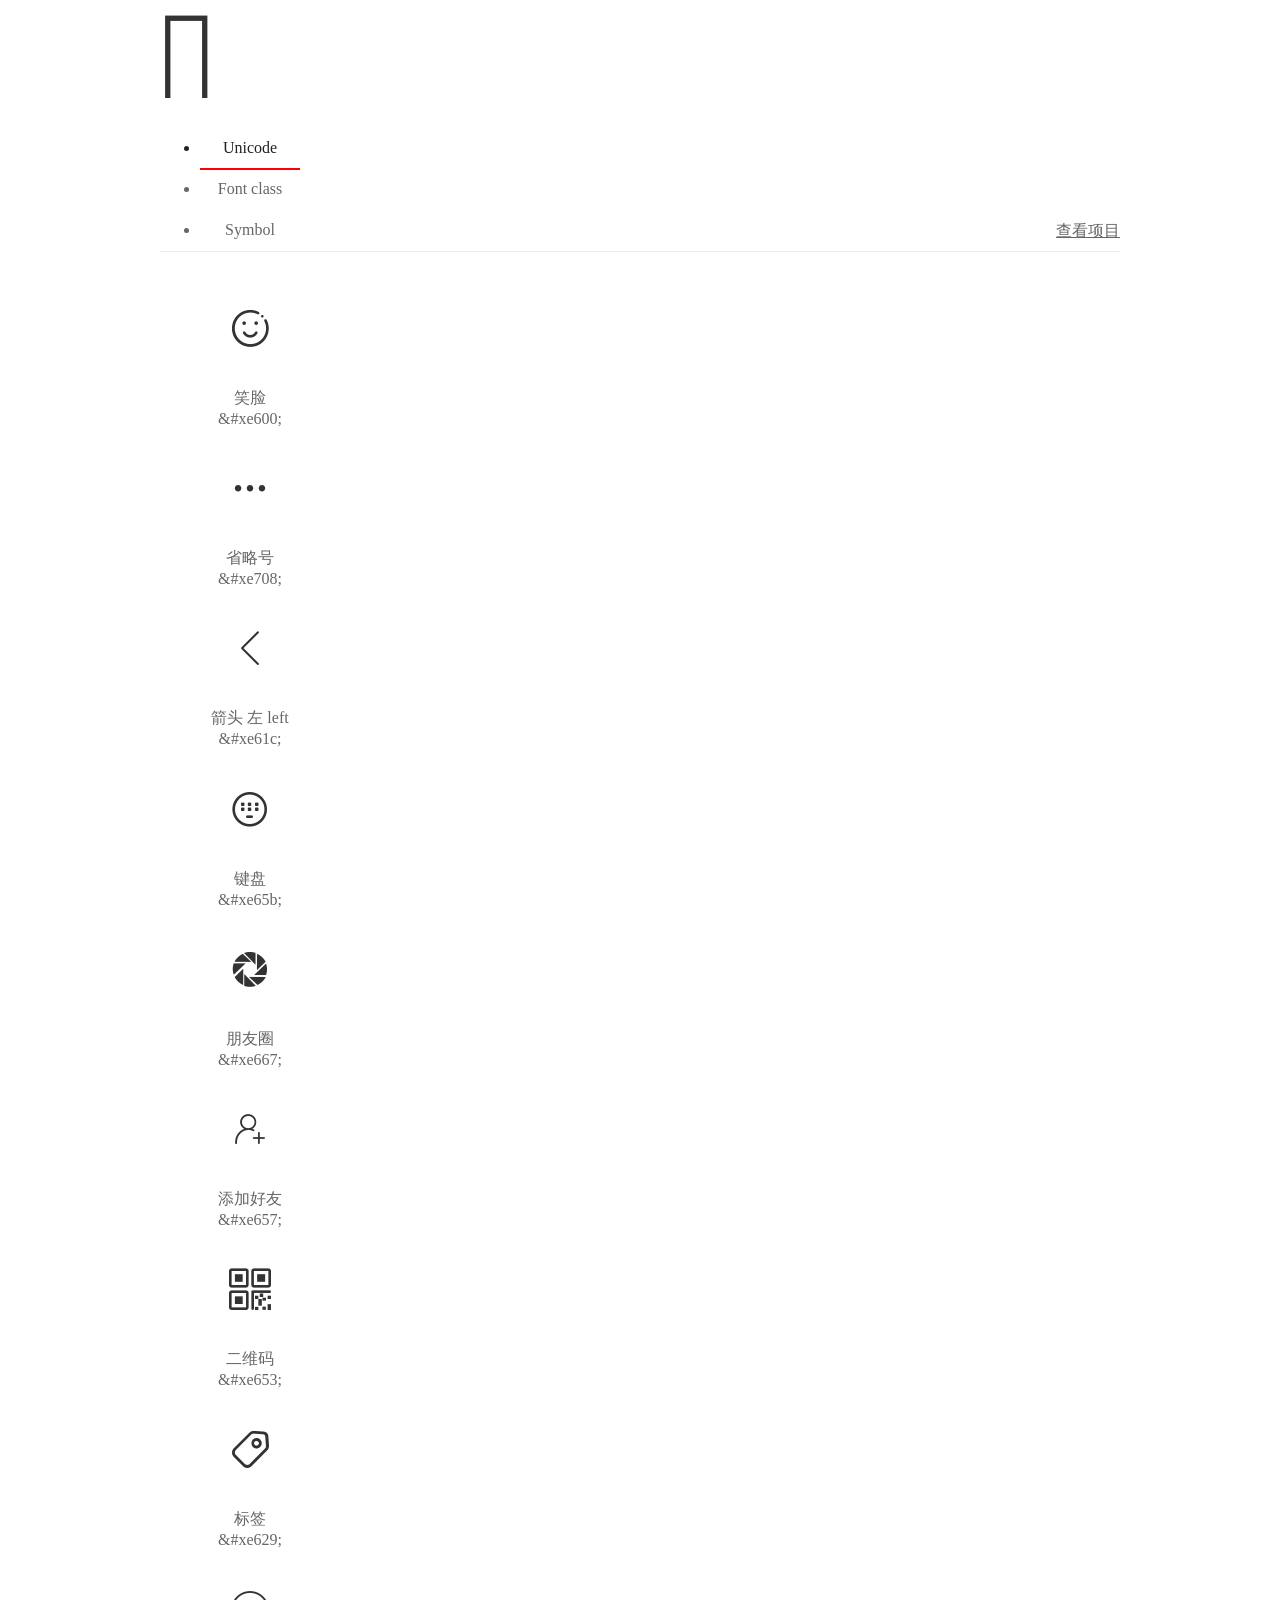
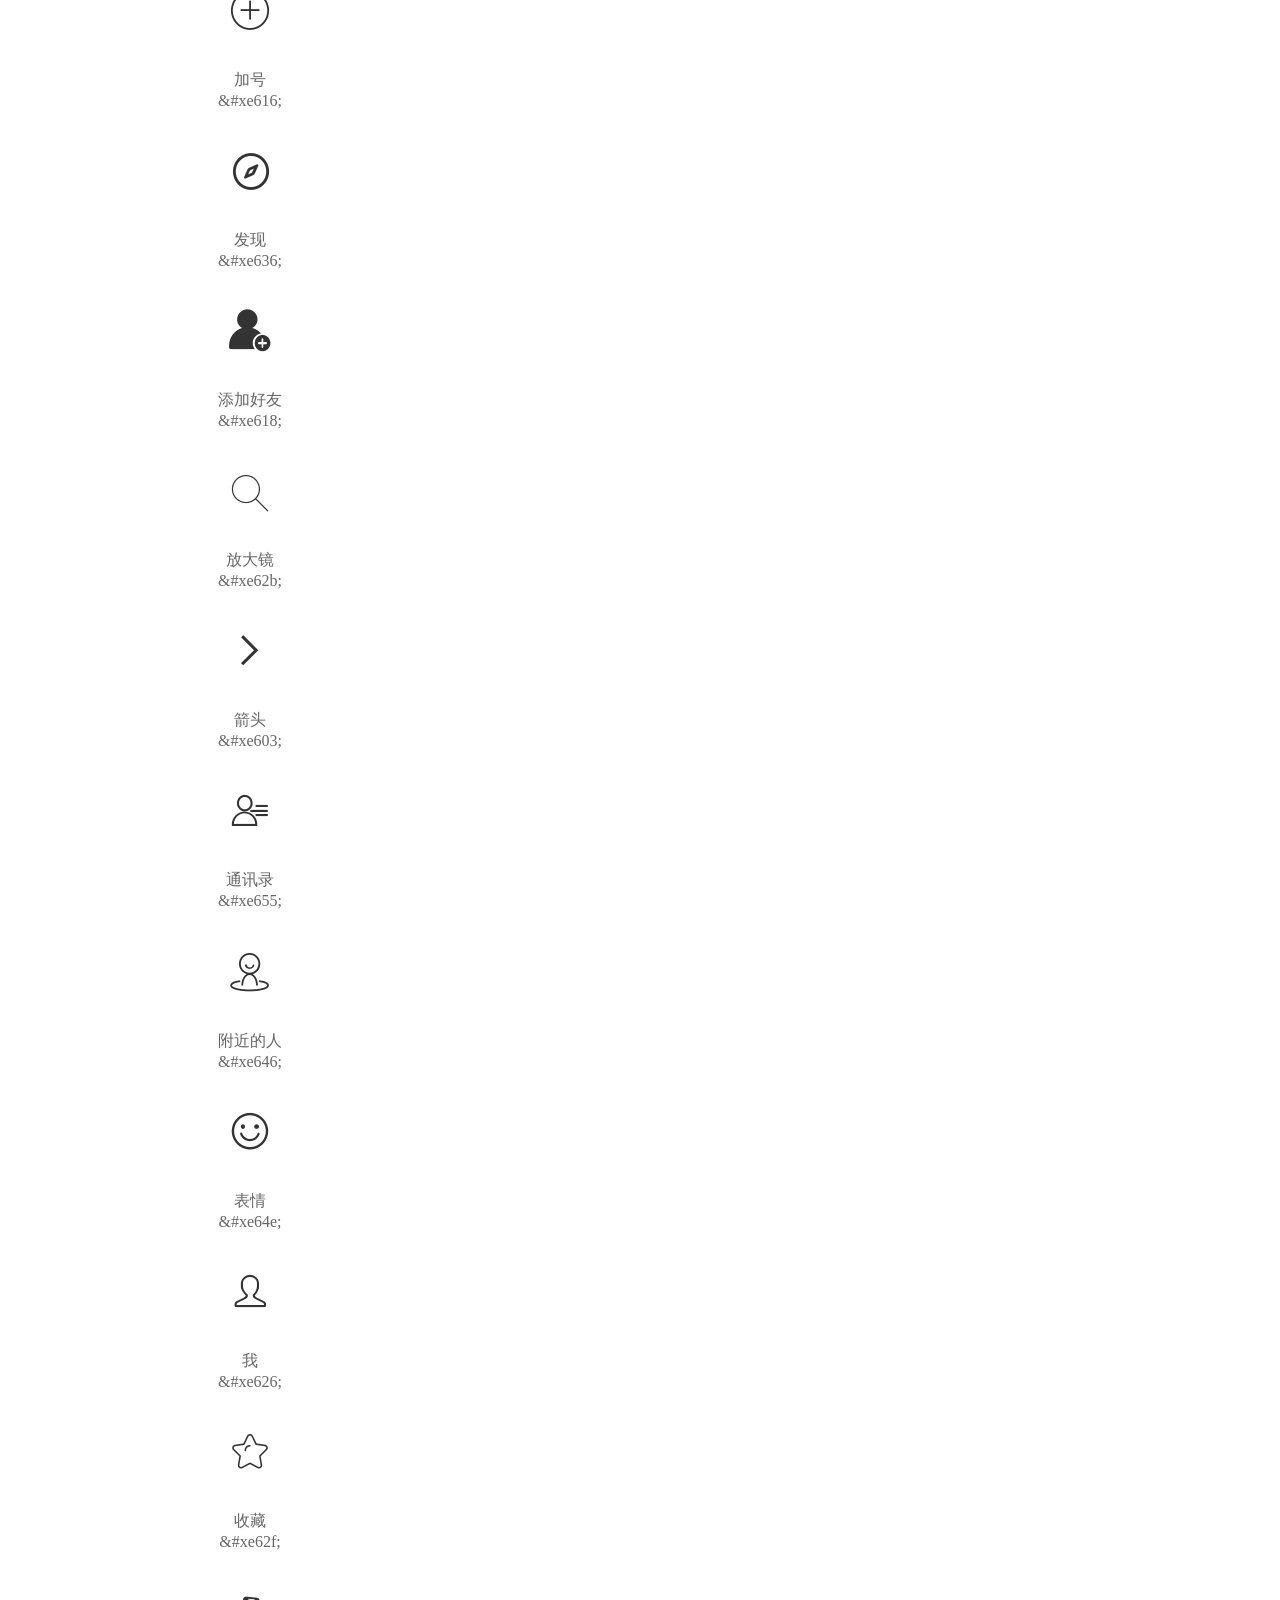
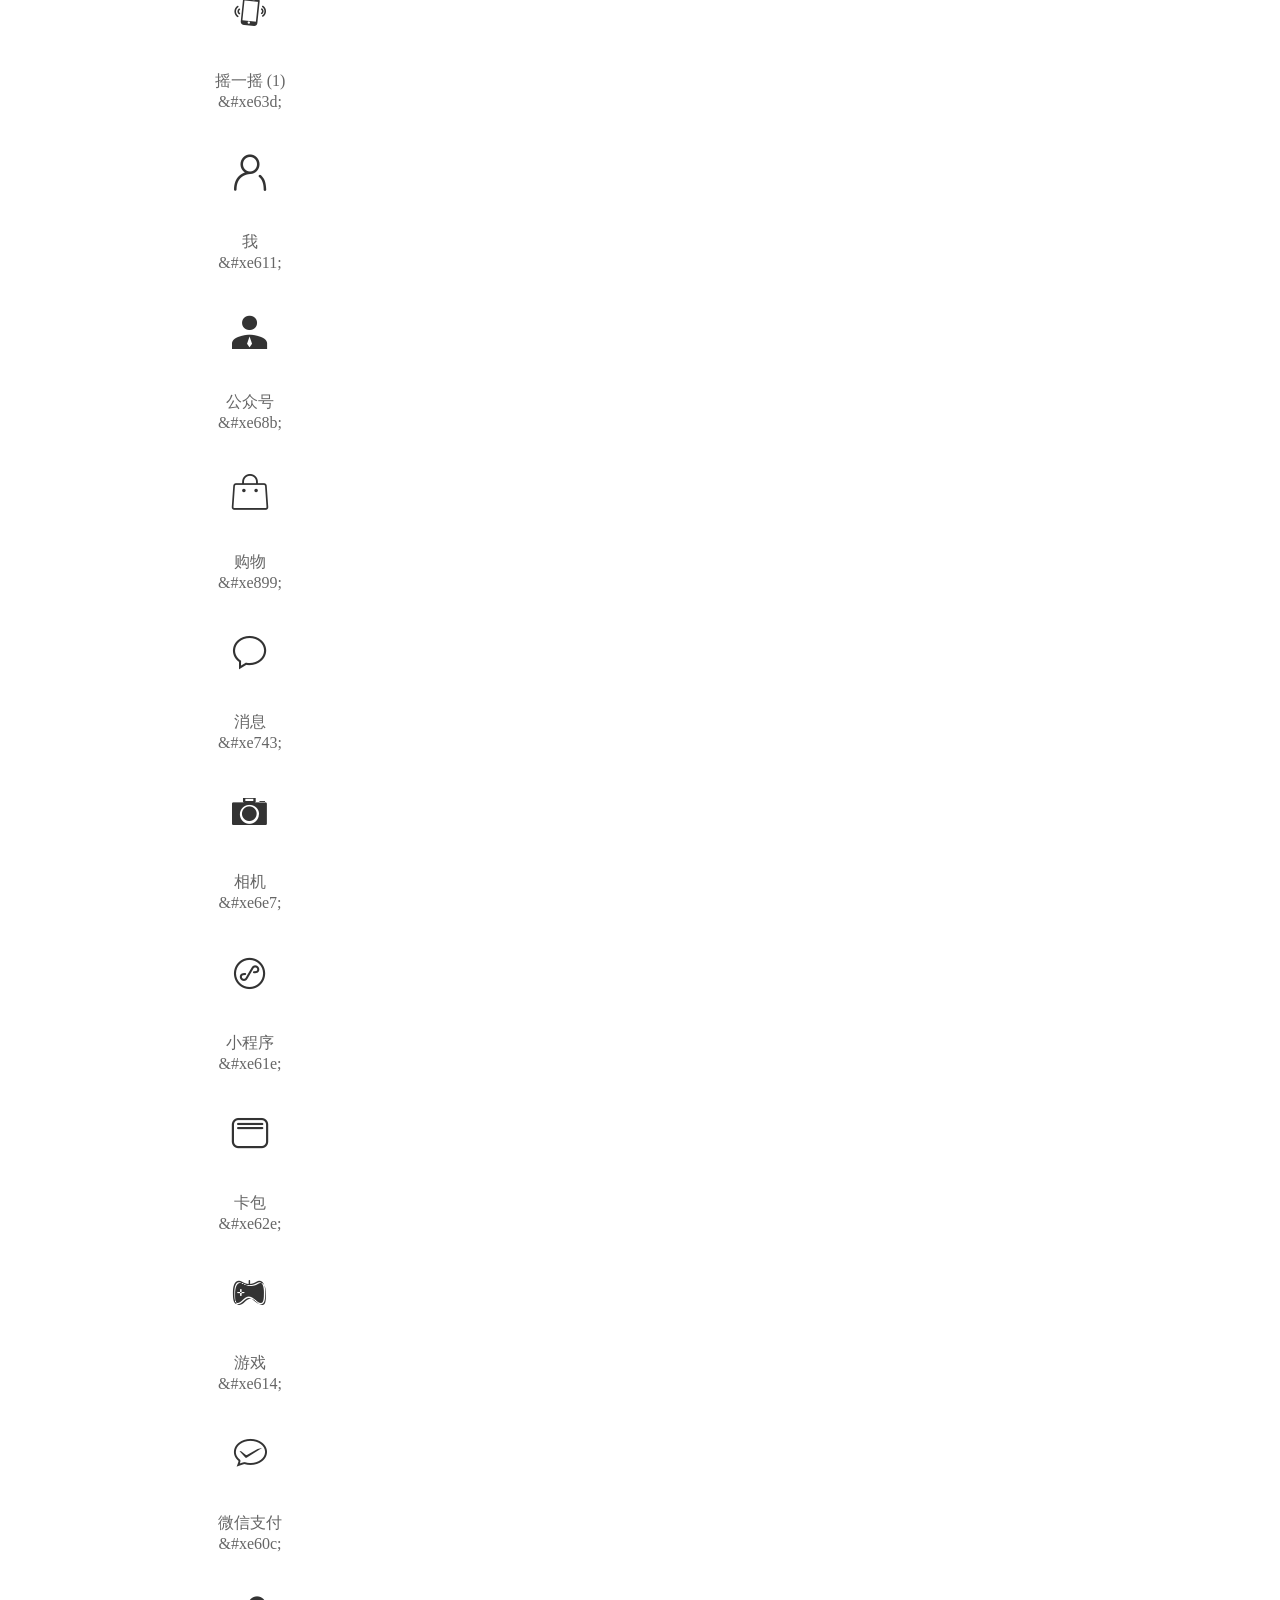
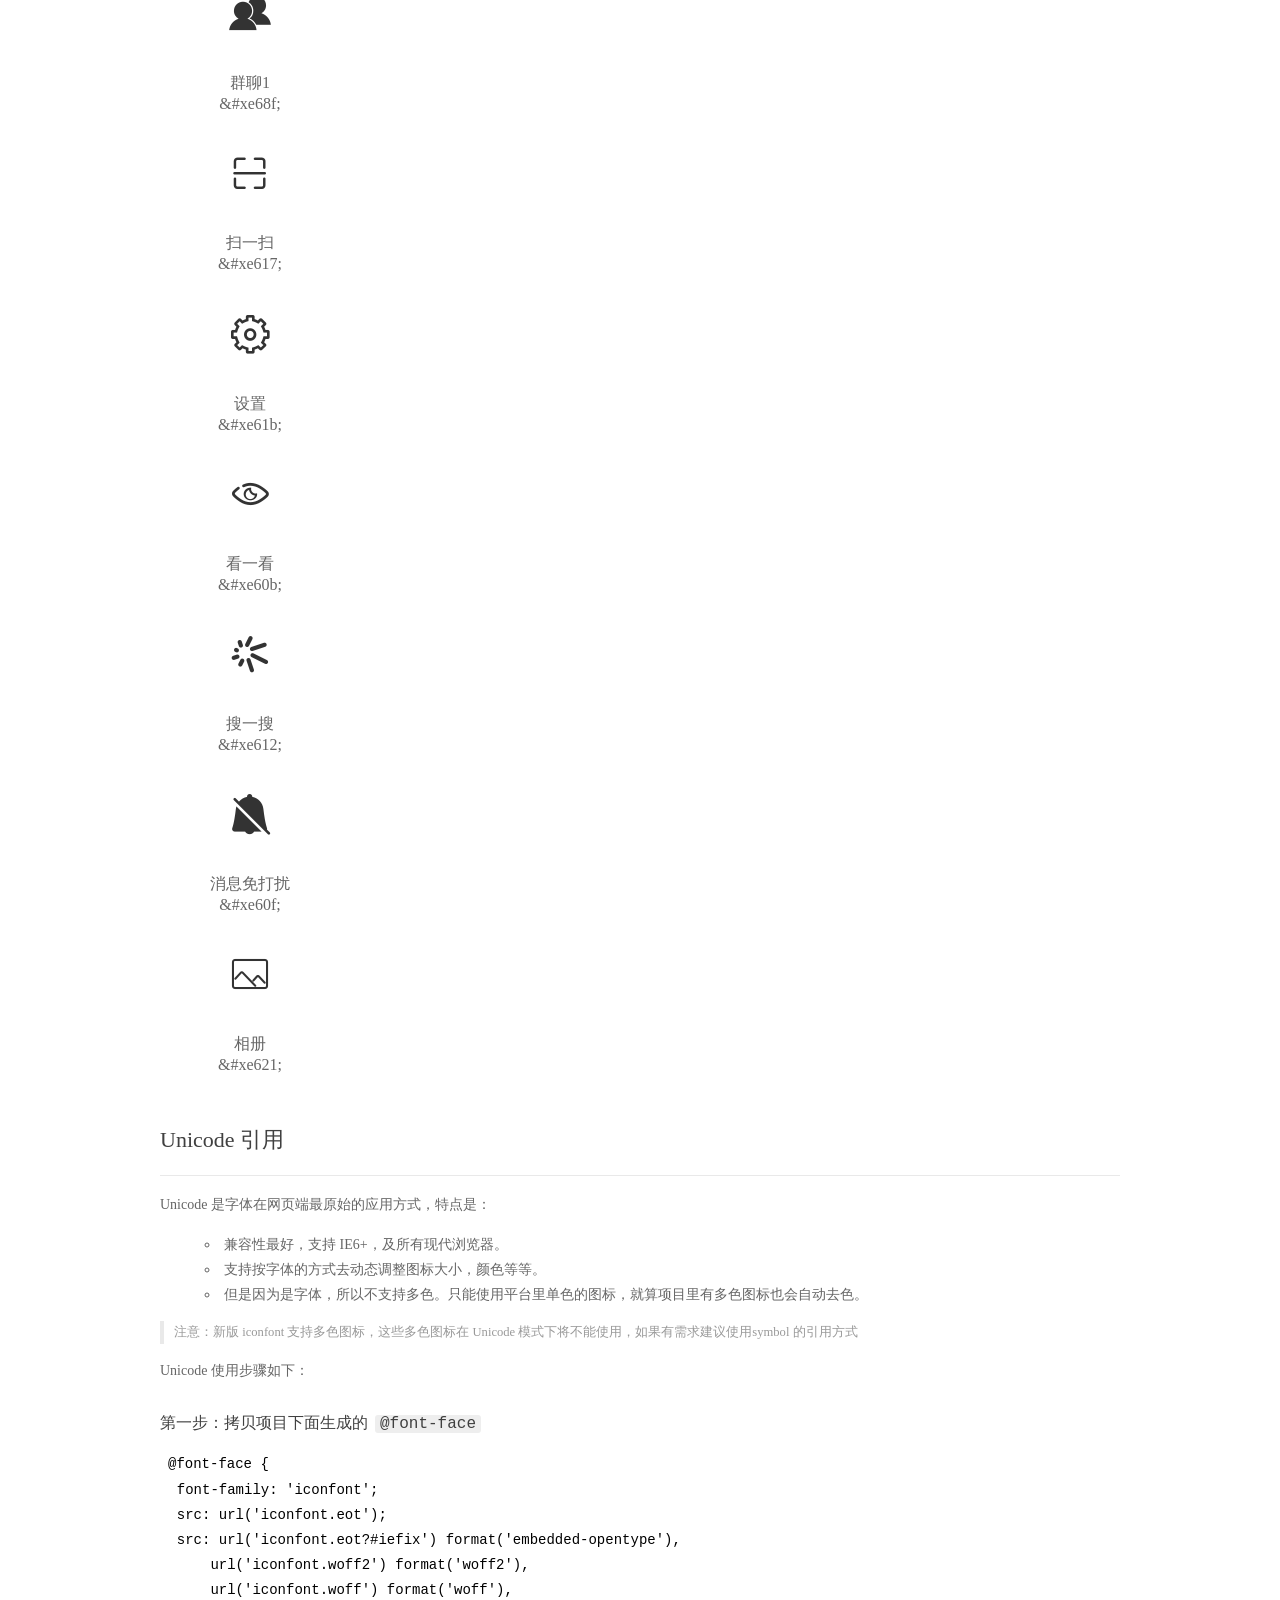
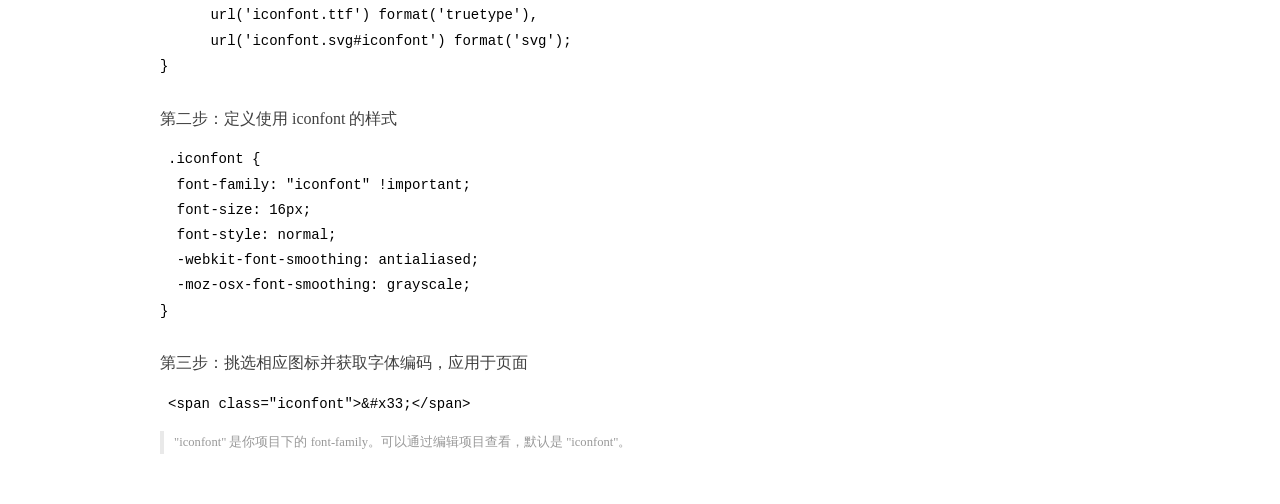
<file: font/demo_index.html>
<!DOCTYPE html>
<html>
<head>
  <meta charset="utf-8"/>
  <title>IconFont Demo</title>
  <link rel="shortcut icon" href="https://gtms04.alicdn.com/tps/i4/TB1_oz6GVXXXXaFXpXXJDFnIXXX-64-64.ico" type="image/x-icon"/>
  <link rel="stylesheet" href="https://g.alicdn.com/thx/cube/1.3.2/cube.min.css">
  <link rel="stylesheet" href="demo.css">
  <link rel="stylesheet" href="iconfont.css">
  <script src="iconfont.js"></script>
  <!-- jQuery -->
  <script src="https://a1.alicdn.com/oss/uploads/2018/12/26/7bfddb60-08e8-11e9-9b04-53e73bb6408b.js"></script>
  <!-- 代码高亮 -->
  <script src="https://a1.alicdn.com/oss/uploads/2018/12/26/a3f714d0-08e6-11e9-8a15-ebf944d7534c.js"></script>
</head>
<body>
  <div class="main">
    <h1 class="logo"><a href="https://www.iconfont.cn/" title="iconfont 首页" target="_blank">&#xe86b;</a></h1>
    <div class="nav-tabs">
      <ul id="tabs" class="dib-box">
        <li class="dib active"><span>Unicode</span></li>
        <li class="dib"><span>Font class</span></li>
        <li class="dib"><span>Symbol</span></li>
      </ul>
      
      <a href="https://www.iconfont.cn/manage/index?manage_type=myprojects&projectId=1734243" target="_blank" class="nav-more">查看项目</a>
      
    </div>
    <div class="tab-container">
      <div class="content unicode" style="display: block;">
          <ul class="icon_lists dib-box">
          
            <li class="dib">
              <span class="icon iconfont">&#xe600;</span>
                <div class="name">笑脸</div>
                <div class="code-name">&amp;#xe600;</div>
              </li>
          
            <li class="dib">
              <span class="icon iconfont">&#xe708;</span>
                <div class="name">省略号</div>
                <div class="code-name">&amp;#xe708;</div>
              </li>
          
            <li class="dib">
              <span class="icon iconfont">&#xe61c;</span>
                <div class="name">箭头 左 left</div>
                <div class="code-name">&amp;#xe61c;</div>
              </li>
          
            <li class="dib">
              <span class="icon iconfont">&#xe65b;</span>
                <div class="name">键盘</div>
                <div class="code-name">&amp;#xe65b;</div>
              </li>
          
            <li class="dib">
              <span class="icon iconfont">&#xe667;</span>
                <div class="name">朋友圈</div>
                <div class="code-name">&amp;#xe667;</div>
              </li>
          
            <li class="dib">
              <span class="icon iconfont">&#xe657;</span>
                <div class="name">添加好友</div>
                <div class="code-name">&amp;#xe657;</div>
              </li>
          
            <li class="dib">
              <span class="icon iconfont">&#xe653;</span>
                <div class="name">二维码</div>
                <div class="code-name">&amp;#xe653;</div>
              </li>
          
            <li class="dib">
              <span class="icon iconfont">&#xe629;</span>
                <div class="name">标签</div>
                <div class="code-name">&amp;#xe629;</div>
              </li>
          
            <li class="dib">
              <span class="icon iconfont">&#xe616;</span>
                <div class="name">加号</div>
                <div class="code-name">&amp;#xe616;</div>
              </li>
          
            <li class="dib">
              <span class="icon iconfont">&#xe636;</span>
                <div class="name">发现</div>
                <div class="code-name">&amp;#xe636;</div>
              </li>
          
            <li class="dib">
              <span class="icon iconfont">&#xe618;</span>
                <div class="name">添加好友</div>
                <div class="code-name">&amp;#xe618;</div>
              </li>
          
            <li class="dib">
              <span class="icon iconfont">&#xe62b;</span>
                <div class="name">放大镜</div>
                <div class="code-name">&amp;#xe62b;</div>
              </li>
          
            <li class="dib">
              <span class="icon iconfont">&#xe603;</span>
                <div class="name">箭头</div>
                <div class="code-name">&amp;#xe603;</div>
              </li>
          
            <li class="dib">
              <span class="icon iconfont">&#xe655;</span>
                <div class="name">通讯录</div>
                <div class="code-name">&amp;#xe655;</div>
              </li>
          
            <li class="dib">
              <span class="icon iconfont">&#xe646;</span>
                <div class="name">附近的人</div>
                <div class="code-name">&amp;#xe646;</div>
              </li>
          
            <li class="dib">
              <span class="icon iconfont">&#xe64e;</span>
                <div class="name">表情</div>
                <div class="code-name">&amp;#xe64e;</div>
              </li>
          
            <li class="dib">
              <span class="icon iconfont">&#xe626;</span>
                <div class="name">我</div>
                <div class="code-name">&amp;#xe626;</div>
              </li>
          
            <li class="dib">
              <span class="icon iconfont">&#xe62f;</span>
                <div class="name">收藏</div>
                <div class="code-name">&amp;#xe62f;</div>
              </li>
          
            <li class="dib">
              <span class="icon iconfont">&#xe63d;</span>
                <div class="name">摇一摇 (1)</div>
                <div class="code-name">&amp;#xe63d;</div>
              </li>
          
            <li class="dib">
              <span class="icon iconfont">&#xe611;</span>
                <div class="name">我</div>
                <div class="code-name">&amp;#xe611;</div>
              </li>
          
            <li class="dib">
              <span class="icon iconfont">&#xe68b;</span>
                <div class="name">公众号</div>
                <div class="code-name">&amp;#xe68b;</div>
              </li>
          
            <li class="dib">
              <span class="icon iconfont">&#xe899;</span>
                <div class="name"> 购物</div>
                <div class="code-name">&amp;#xe899;</div>
              </li>
          
            <li class="dib">
              <span class="icon iconfont">&#xe743;</span>
                <div class="name">消息</div>
                <div class="code-name">&amp;#xe743;</div>
              </li>
          
            <li class="dib">
              <span class="icon iconfont">&#xe6e7;</span>
                <div class="name">相机</div>
                <div class="code-name">&amp;#xe6e7;</div>
              </li>
          
            <li class="dib">
              <span class="icon iconfont">&#xe61e;</span>
                <div class="name">小程序</div>
                <div class="code-name">&amp;#xe61e;</div>
              </li>
          
            <li class="dib">
              <span class="icon iconfont">&#xe62e;</span>
                <div class="name">卡包</div>
                <div class="code-name">&amp;#xe62e;</div>
              </li>
          
            <li class="dib">
              <span class="icon iconfont">&#xe614;</span>
                <div class="name">游戏</div>
                <div class="code-name">&amp;#xe614;</div>
              </li>
          
            <li class="dib">
              <span class="icon iconfont">&#xe60c;</span>
                <div class="name">微信支付</div>
                <div class="code-name">&amp;#xe60c;</div>
              </li>
          
            <li class="dib">
              <span class="icon iconfont">&#xe68f;</span>
                <div class="name">群聊1</div>
                <div class="code-name">&amp;#xe68f;</div>
              </li>
          
            <li class="dib">
              <span class="icon iconfont">&#xe617;</span>
                <div class="name">扫一扫</div>
                <div class="code-name">&amp;#xe617;</div>
              </li>
          
            <li class="dib">
              <span class="icon iconfont">&#xe61b;</span>
                <div class="name">设置</div>
                <div class="code-name">&amp;#xe61b;</div>
              </li>
          
            <li class="dib">
              <span class="icon iconfont">&#xe60b;</span>
                <div class="name">看一看</div>
                <div class="code-name">&amp;#xe60b;</div>
              </li>
          
            <li class="dib">
              <span class="icon iconfont">&#xe612;</span>
                <div class="name">搜一搜</div>
                <div class="code-name">&amp;#xe612;</div>
              </li>
          
            <li class="dib">
              <span class="icon iconfont">&#xe60f;</span>
                <div class="name">消息免打扰</div>
                <div class="code-name">&amp;#xe60f;</div>
              </li>
          
            <li class="dib">
              <span class="icon iconfont">&#xe621;</span>
                <div class="name">相册</div>
                <div class="code-name">&amp;#xe621;</div>
              </li>
          
          </ul>
          <div class="article markdown">
          <h2 id="unicode-">Unicode 引用</h2>
          <hr>

          <p>Unicode 是字体在网页端最原始的应用方式，特点是：</p>
          <ul>
            <li>兼容性最好，支持 IE6+，及所有现代浏览器。</li>
            <li>支持按字体的方式去动态调整图标大小，颜色等等。</li>
            <li>但是因为是字体，所以不支持多色。只能使用平台里单色的图标，就算项目里有多色图标也会自动去色。</li>
          </ul>
          <blockquote>
            <p>注意：新版 iconfont 支持多色图标，这些多色图标在 Unicode 模式下将不能使用，如果有需求建议使用symbol 的引用方式</p>
          </blockquote>
          <p>Unicode 使用步骤如下：</p>
          <h3 id="-font-face">第一步：拷贝项目下面生成的 <code>@font-face</code></h3>
<pre><code class="language-css"
>@font-face {
  font-family: 'iconfont';
  src: url('iconfont.eot');
  src: url('iconfont.eot?#iefix') format('embedded-opentype'),
      url('iconfont.woff2') format('woff2'),
      url('iconfont.woff') format('woff'),
      url('iconfont.ttf') format('truetype'),
      url('iconfont.svg#iconfont') format('svg');
}
</code></pre>
          <h3 id="-iconfont-">第二步：定义使用 iconfont 的样式</h3>
<pre><code class="language-css"
>.iconfont {
  font-family: "iconfont" !important;
  font-size: 16px;
  font-style: normal;
  -webkit-font-smoothing: antialiased;
  -moz-osx-font-smoothing: grayscale;
}
</code></pre>
          <h3 id="-">第三步：挑选相应图标并获取字体编码，应用于页面</h3>
<pre>
<code class="language-html"
>&lt;span class="iconfont"&gt;&amp;#x33;&lt;/span&gt;
</code></pre>
          <blockquote>
            <p>"iconfont" 是你项目下的 font-family。可以通过编辑项目查看，默认是 "iconfont"。</p>
          </blockquote>
          </div>
      </div>
      <div class="content font-class">
        <ul class="icon_lists dib-box">
          
          <li class="dib">
            <span class="icon iconfont icon-xiaolian"></span>
            <div class="name">
              笑脸
            </div>
            <div class="code-name">.icon-xiaolian
            </div>
          </li>
          
          <li class="dib">
            <span class="icon iconfont icon-shenglvehao"></span>
            <div class="name">
              省略号
            </div>
            <div class="code-name">.icon-shenglvehao
            </div>
          </li>
          
          <li class="dib">
            <span class="icon iconfont icon-jiantouzuo"></span>
            <div class="name">
              箭头 左 left
            </div>
            <div class="code-name">.icon-jiantouzuo
            </div>
          </li>
          
          <li class="dib">
            <span class="icon iconfont icon-jianpan"></span>
            <div class="name">
              键盘
            </div>
            <div class="code-name">.icon-jianpan
            </div>
          </li>
          
          <li class="dib">
            <span class="icon iconfont icon-pengyouquan"></span>
            <div class="name">
              朋友圈
            </div>
            <div class="code-name">.icon-pengyouquan
            </div>
          </li>
          
          <li class="dib">
            <span class="icon iconfont icon-icon_tianjiahaoyou"></span>
            <div class="name">
              添加好友
            </div>
            <div class="code-name">.icon-icon_tianjiahaoyou
            </div>
          </li>
          
          <li class="dib">
            <span class="icon iconfont icon-erweima"></span>
            <div class="name">
              二维码
            </div>
            <div class="code-name">.icon-erweima
            </div>
          </li>
          
          <li class="dib">
            <span class="icon iconfont icon-tag"></span>
            <div class="name">
              标签
            </div>
            <div class="code-name">.icon-tag
            </div>
          </li>
          
          <li class="dib">
            <span class="icon iconfont icon-21"></span>
            <div class="name">
              加号
            </div>
            <div class="code-name">.icon-21
            </div>
          </li>
          
          <li class="dib">
            <span class="icon iconfont icon-faxian"></span>
            <div class="name">
              发现
            </div>
            <div class="code-name">.icon-faxian
            </div>
          </li>
          
          <li class="dib">
            <span class="icon iconfont icon-tianjiahaoyou"></span>
            <div class="name">
              添加好友
            </div>
            <div class="code-name">.icon-tianjiahaoyou
            </div>
          </li>
          
          <li class="dib">
            <span class="icon iconfont icon-41"></span>
            <div class="name">
              放大镜
            </div>
            <div class="code-name">.icon-41
            </div>
          </li>
          
          <li class="dib">
            <span class="icon iconfont icon-arrow-right-copy-copy"></span>
            <div class="name">
              箭头
            </div>
            <div class="code-name">.icon-arrow-right-copy-copy
            </div>
          </li>
          
          <li class="dib">
            <span class="icon iconfont icon-tongxunlu"></span>
            <div class="name">
              通讯录
            </div>
            <div class="code-name">.icon-tongxunlu
            </div>
          </li>
          
          <li class="dib">
            <span class="icon iconfont icon-fujinderen"></span>
            <div class="name">
              附近的人
            </div>
            <div class="code-name">.icon-fujinderen
            </div>
          </li>
          
          <li class="dib">
            <span class="icon iconfont icon-smile"></span>
            <div class="name">
              表情
            </div>
            <div class="code-name">.icon-smile
            </div>
          </li>
          
          <li class="dib">
            <span class="icon iconfont icon-wo"></span>
            <div class="name">
              我
            </div>
            <div class="code-name">.icon-wo
            </div>
          </li>
          
          <li class="dib">
            <span class="icon iconfont icon-shoucang"></span>
            <div class="name">
              收藏
            </div>
            <div class="code-name">.icon-shoucang
            </div>
          </li>
          
          <li class="dib">
            <span class="icon iconfont icon-yaoyiyao1"></span>
            <div class="name">
              摇一摇 (1)
            </div>
            <div class="code-name">.icon-yaoyiyao1
            </div>
          </li>
          
          <li class="dib">
            <span class="icon iconfont icon-wo1"></span>
            <div class="name">
              我
            </div>
            <div class="code-name">.icon-wo1
            </div>
          </li>
          
          <li class="dib">
            <span class="icon iconfont icon-gongzhonghao"></span>
            <div class="name">
              公众号
            </div>
            <div class="code-name">.icon-gongzhonghao
            </div>
          </li>
          
          <li class="dib">
            <span class="icon iconfont icon-gouwu"></span>
            <div class="name">
               购物
            </div>
            <div class="code-name">.icon-gouwu
            </div>
          </li>
          
          <li class="dib">
            <span class="icon iconfont icon-icon--"></span>
            <div class="name">
              消息
            </div>
            <div class="code-name">.icon-icon--
            </div>
          </li>
          
          <li class="dib">
            <span class="icon iconfont icon-xiangji"></span>
            <div class="name">
              相机
            </div>
            <div class="code-name">.icon-xiangji
            </div>
          </li>
          
          <li class="dib">
            <span class="icon iconfont icon-xiaochengxu"></span>
            <div class="name">
              小程序
            </div>
            <div class="code-name">.icon-xiaochengxu
            </div>
          </li>
          
          <li class="dib">
            <span class="icon iconfont icon-qiabao"></span>
            <div class="name">
              卡包
            </div>
            <div class="code-name">.icon-qiabao
            </div>
          </li>
          
          <li class="dib">
            <span class="icon iconfont icon-youxi"></span>
            <div class="name">
              游戏
            </div>
            <div class="code-name">.icon-youxi
            </div>
          </li>
          
          <li class="dib">
            <span class="icon iconfont icon-weixinzhifu"></span>
            <div class="name">
              微信支付
            </div>
            <div class="code-name">.icon-weixinzhifu
            </div>
          </li>
          
          <li class="dib">
            <span class="icon iconfont icon-qunliao"></span>
            <div class="name">
              群聊1
            </div>
            <div class="code-name">.icon-qunliao
            </div>
          </li>
          
          <li class="dib">
            <span class="icon iconfont icon-saoyisao"></span>
            <div class="name">
              扫一扫
            </div>
            <div class="code-name">.icon-saoyisao
            </div>
          </li>
          
          <li class="dib">
            <span class="icon iconfont icon-duomeitiicon-"></span>
            <div class="name">
              设置
            </div>
            <div class="code-name">.icon-duomeitiicon-
            </div>
          </li>
          
          <li class="dib">
            <span class="icon iconfont icon-kanyikan"></span>
            <div class="name">
              看一看
            </div>
            <div class="code-name">.icon-kanyikan
            </div>
          </li>
          
          <li class="dib">
            <span class="icon iconfont icon-souyisou"></span>
            <div class="name">
              搜一搜
            </div>
            <div class="code-name">.icon-souyisou
            </div>
          </li>
          
          <li class="dib">
            <span class="icon iconfont icon-xiaoximiandarao"></span>
            <div class="name">
              消息免打扰
            </div>
            <div class="code-name">.icon-xiaoximiandarao
            </div>
          </li>
          
          <li class="dib">
            <span class="icon iconfont icon-xiangce"></span>
            <div class="name">
              相册
            </div>
            <div class="code-name">.icon-xiangce
            </div>
          </li>
          
        </ul>
        <div class="article markdown">
        <h2 id="font-class-">font-class 引用</h2>
        <hr>

        <p>font-class 是 Unicode 使用方式的一种变种，主要是解决 Unicode 书写不直观，语意不明确的问题。</p>
        <p>与 Unicode 使用方式相比，具有如下特点：</p>
        <ul>
          <li>兼容性良好，支持 IE8+，及所有现代浏览器。</li>
          <li>相比于 Unicode 语意明确，书写更直观。可以很容易分辨这个 icon 是什么。</li>
          <li>因为使用 class 来定义图标，所以当要替换图标时，只需要修改 class 里面的 Unicode 引用。</li>
          <li>不过因为本质上还是使用的字体，所以多色图标还是不支持的。</li>
        </ul>
        <p>使用步骤如下：</p>
        <h3 id="-fontclass-">第一步：引入项目下面生成的 fontclass 代码：</h3>
<pre><code class="language-html">&lt;link rel="stylesheet" href="./iconfont.css"&gt;
</code></pre>
        <h3 id="-">第二步：挑选相应图标并获取类名，应用于页面：</h3>
<pre><code class="language-html">&lt;span class="iconfont icon-xxx"&gt;&lt;/span&gt;
</code></pre>
        <blockquote>
          <p>"
            iconfont" 是你项目下的 font-family。可以通过编辑项目查看，默认是 "iconfont"。</p>
        </blockquote>
      </div>
      </div>
      <div class="content symbol">
          <ul class="icon_lists dib-box">
          
            <li class="dib">
                <svg class="icon svg-icon" aria-hidden="true">
                  <use xlink:href="#icon-xiaolian"></use>
                </svg>
                <div class="name">笑脸</div>
                <div class="code-name">#icon-xiaolian</div>
            </li>
          
            <li class="dib">
                <svg class="icon svg-icon" aria-hidden="true">
                  <use xlink:href="#icon-shenglvehao"></use>
                </svg>
                <div class="name">省略号</div>
                <div class="code-name">#icon-shenglvehao</div>
            </li>
          
            <li class="dib">
                <svg class="icon svg-icon" aria-hidden="true">
                  <use xlink:href="#icon-jiantouzuo"></use>
                </svg>
                <div class="name">箭头 左 left</div>
                <div class="code-name">#icon-jiantouzuo</div>
            </li>
          
            <li class="dib">
                <svg class="icon svg-icon" aria-hidden="true">
                  <use xlink:href="#icon-jianpan"></use>
                </svg>
                <div class="name">键盘</div>
                <div class="code-name">#icon-jianpan</div>
            </li>
          
            <li class="dib">
                <svg class="icon svg-icon" aria-hidden="true">
                  <use xlink:href="#icon-pengyouquan"></use>
                </svg>
                <div class="name">朋友圈</div>
                <div class="code-name">#icon-pengyouquan</div>
            </li>
          
            <li class="dib">
                <svg class="icon svg-icon" aria-hidden="true">
                  <use xlink:href="#icon-icon_tianjiahaoyou"></use>
                </svg>
                <div class="name">添加好友</div>
                <div class="code-name">#icon-icon_tianjiahaoyou</div>
            </li>
          
            <li class="dib">
                <svg class="icon svg-icon" aria-hidden="true">
                  <use xlink:href="#icon-erweima"></use>
                </svg>
                <div class="name">二维码</div>
                <div class="code-name">#icon-erweima</div>
            </li>
          
            <li class="dib">
                <svg class="icon svg-icon" aria-hidden="true">
                  <use xlink:href="#icon-tag"></use>
                </svg>
                <div class="name">标签</div>
                <div class="code-name">#icon-tag</div>
            </li>
          
            <li class="dib">
                <svg class="icon svg-icon" aria-hidden="true">
                  <use xlink:href="#icon-21"></use>
                </svg>
                <div class="name">加号</div>
                <div class="code-name">#icon-21</div>
            </li>
          
            <li class="dib">
                <svg class="icon svg-icon" aria-hidden="true">
                  <use xlink:href="#icon-faxian"></use>
                </svg>
                <div class="name">发现</div>
                <div class="code-name">#icon-faxian</div>
            </li>
          
            <li class="dib">
                <svg class="icon svg-icon" aria-hidden="true">
                  <use xlink:href="#icon-tianjiahaoyou"></use>
                </svg>
                <div class="name">添加好友</div>
                <div class="code-name">#icon-tianjiahaoyou</div>
            </li>
          
            <li class="dib">
                <svg class="icon svg-icon" aria-hidden="true">
                  <use xlink:href="#icon-41"></use>
                </svg>
                <div class="name">放大镜</div>
                <div class="code-name">#icon-41</div>
            </li>
          
            <li class="dib">
                <svg class="icon svg-icon" aria-hidden="true">
                  <use xlink:href="#icon-arrow-right-copy-copy"></use>
                </svg>
                <div class="name">箭头</div>
                <div class="code-name">#icon-arrow-right-copy-copy</div>
            </li>
          
            <li class="dib">
                <svg class="icon svg-icon" aria-hidden="true">
                  <use xlink:href="#icon-tongxunlu"></use>
                </svg>
                <div class="name">通讯录</div>
                <div class="code-name">#icon-tongxunlu</div>
            </li>
          
            <li class="dib">
                <svg class="icon svg-icon" aria-hidden="true">
                  <use xlink:href="#icon-fujinderen"></use>
                </svg>
                <div class="name">附近的人</div>
                <div class="code-name">#icon-fujinderen</div>
            </li>
          
            <li class="dib">
                <svg class="icon svg-icon" aria-hidden="true">
                  <use xlink:href="#icon-smile"></use>
                </svg>
                <div class="name">表情</div>
                <div class="code-name">#icon-smile</div>
            </li>
          
            <li class="dib">
                <svg class="icon svg-icon" aria-hidden="true">
                  <use xlink:href="#icon-wo"></use>
                </svg>
                <div class="name">我</div>
                <div class="code-name">#icon-wo</div>
            </li>
          
            <li class="dib">
                <svg class="icon svg-icon" aria-hidden="true">
                  <use xlink:href="#icon-shoucang"></use>
                </svg>
                <div class="name">收藏</div>
                <div class="code-name">#icon-shoucang</div>
            </li>
          
            <li class="dib">
                <svg class="icon svg-icon" aria-hidden="true">
                  <use xlink:href="#icon-yaoyiyao1"></use>
                </svg>
                <div class="name">摇一摇 (1)</div>
                <div class="code-name">#icon-yaoyiyao1</div>
            </li>
          
            <li class="dib">
                <svg class="icon svg-icon" aria-hidden="true">
                  <use xlink:href="#icon-wo1"></use>
                </svg>
                <div class="name">我</div>
                <div class="code-name">#icon-wo1</div>
            </li>
          
            <li class="dib">
                <svg class="icon svg-icon" aria-hidden="true">
                  <use xlink:href="#icon-gongzhonghao"></use>
                </svg>
                <div class="name">公众号</div>
                <div class="code-name">#icon-gongzhonghao</div>
            </li>
          
            <li class="dib">
                <svg class="icon svg-icon" aria-hidden="true">
                  <use xlink:href="#icon-gouwu"></use>
                </svg>
                <div class="name"> 购物</div>
                <div class="code-name">#icon-gouwu</div>
            </li>
          
            <li class="dib">
                <svg class="icon svg-icon" aria-hidden="true">
                  <use xlink:href="#icon-icon--"></use>
                </svg>
                <div class="name">消息</div>
                <div class="code-name">#icon-icon--</div>
            </li>
          
            <li class="dib">
                <svg class="icon svg-icon" aria-hidden="true">
                  <use xlink:href="#icon-xiangji"></use>
                </svg>
                <div class="name">相机</div>
                <div class="code-name">#icon-xiangji</div>
            </li>
          
            <li class="dib">
                <svg class="icon svg-icon" aria-hidden="true">
                  <use xlink:href="#icon-xiaochengxu"></use>
                </svg>
                <div class="name">小程序</div>
                <div class="code-name">#icon-xiaochengxu</div>
            </li>
          
            <li class="dib">
                <svg class="icon svg-icon" aria-hidden="true">
                  <use xlink:href="#icon-qiabao"></use>
                </svg>
                <div class="name">卡包</div>
                <div class="code-name">#icon-qiabao</div>
            </li>
          
            <li class="dib">
                <svg class="icon svg-icon" aria-hidden="true">
                  <use xlink:href="#icon-youxi"></use>
                </svg>
                <div class="name">游戏</div>
                <div class="code-name">#icon-youxi</div>
            </li>
          
            <li class="dib">
                <svg class="icon svg-icon" aria-hidden="true">
                  <use xlink:href="#icon-weixinzhifu"></use>
                </svg>
                <div class="name">微信支付</div>
                <div class="code-name">#icon-weixinzhifu</div>
            </li>
          
            <li class="dib">
                <svg class="icon svg-icon" aria-hidden="true">
                  <use xlink:href="#icon-qunliao"></use>
                </svg>
                <div class="name">群聊1</div>
                <div class="code-name">#icon-qunliao</div>
            </li>
          
            <li class="dib">
                <svg class="icon svg-icon" aria-hidden="true">
                  <use xlink:href="#icon-saoyisao"></use>
                </svg>
                <div class="name">扫一扫</div>
                <div class="code-name">#icon-saoyisao</div>
            </li>
          
            <li class="dib">
                <svg class="icon svg-icon" aria-hidden="true">
                  <use xlink:href="#icon-duomeitiicon-"></use>
                </svg>
                <div class="name">设置</div>
                <div class="code-name">#icon-duomeitiicon-</div>
            </li>
          
            <li class="dib">
                <svg class="icon svg-icon" aria-hidden="true">
                  <use xlink:href="#icon-kanyikan"></use>
                </svg>
                <div class="name">看一看</div>
                <div class="code-name">#icon-kanyikan</div>
            </li>
          
            <li class="dib">
                <svg class="icon svg-icon" aria-hidden="true">
                  <use xlink:href="#icon-souyisou"></use>
                </svg>
                <div class="name">搜一搜</div>
                <div class="code-name">#icon-souyisou</div>
            </li>
          
            <li class="dib">
                <svg class="icon svg-icon" aria-hidden="true">
                  <use xlink:href="#icon-xiaoximiandarao"></use>
                </svg>
                <div class="name">消息免打扰</div>
                <div class="code-name">#icon-xiaoximiandarao</div>
            </li>
          
            <li class="dib">
                <svg class="icon svg-icon" aria-hidden="true">
                  <use xlink:href="#icon-xiangce"></use>
                </svg>
                <div class="name">相册</div>
                <div class="code-name">#icon-xiangce</div>
            </li>
          
          </ul>
          <div class="article markdown">
          <h2 id="symbol-">Symbol 引用</h2>
          <hr>

          <p>这是一种全新的使用方式，应该说这才是未来的主流，也是平台目前推荐的用法。相关介绍可以参考这篇<a href="">文章</a>
            这种用法其实是做了一个 SVG 的集合，与另外两种相比具有如下特点：</p>
          <ul>
            <li>支持多色图标了，不再受单色限制。</li>
            <li>通过一些技巧，支持像字体那样，通过 <code>font-size</code>, <code>color</code> 来调整样式。</li>
            <li>兼容性较差，支持 IE9+，及现代浏览器。</li>
            <li>浏览器渲染 SVG 的性能一般，还不如 png。</li>
          </ul>
          <p>使用步骤如下：</p>
          <h3 id="-symbol-">第一步：引入项目下面生成的 symbol 代码：</h3>
<pre><code class="language-html">&lt;script src="./iconfont.js"&gt;&lt;/script&gt;
</code></pre>
          <h3 id="-css-">第二步：加入通用 CSS 代码（引入一次就行）：</h3>
<pre><code class="language-html">&lt;style&gt;
.icon {
  width: 1em;
  height: 1em;
  vertical-align: -0.15em;
  fill: currentColor;
  overflow: hidden;
}
&lt;/style&gt;
</code></pre>
          <h3 id="-">第三步：挑选相应图标并获取类名，应用于页面：</h3>
<pre><code class="language-html">&lt;svg class="icon" aria-hidden="true"&gt;
  &lt;use xlink:href="#icon-xxx"&gt;&lt;/use&gt;
&lt;/svg&gt;
</code></pre>
          </div>
      </div>

    </div>
  </div>
  <script>
  $(document).ready(function () {
      $('.tab-container .content:first').show()

      $('#tabs li').click(function (e) {
        var tabContent = $('.tab-container .content')
        var index = $(this).index()

        if ($(this).hasClass('active')) {
          return
        } else {
          $('#tabs li').removeClass('active')
          $(this).addClass('active')

          tabContent.hide().eq(index).fadeIn()
        }
      })
    })
  </script>
</body>
</html>
</file>
<file: font/demo.css>
/* Logo 字体 */
@font-face {
  font-family: "iconfont logo";
  src: url('https://at.alicdn.com/t/font_985780_km7mi63cihi.eot?t=1545807318834');
  src: url('https://at.alicdn.com/t/font_985780_km7mi63cihi.eot?t=1545807318834#iefix') format('embedded-opentype'),
    url('https://at.alicdn.com/t/font_985780_km7mi63cihi.woff?t=1545807318834') format('woff'),
    url('https://at.alicdn.com/t/font_985780_km7mi63cihi.ttf?t=1545807318834') format('truetype'),
    url('https://at.alicdn.com/t/font_985780_km7mi63cihi.svg?t=1545807318834#iconfont') format('svg');
}

.logo {
  font-family: "iconfont logo";
  font-size: 160px;
  font-style: normal;
  -webkit-font-smoothing: antialiased;
  -moz-osx-font-smoothing: grayscale;
}

/* tabs */
.nav-tabs {
  position: relative;
}

.nav-tabs .nav-more {
  position: absolute;
  right: 0;
  bottom: 0;
  height: 42px;
  line-height: 42px;
  color: #666;
}

#tabs {
  border-bottom: 1px solid #eee;
}

#tabs li {
  cursor: pointer;
  width: 100px;
  height: 40px;
  line-height: 40px;
  text-align: center;
  font-size: 16px;
  border-bottom: 2px solid transparent;
  position: relative;
  z-index: 1;
  margin-bottom: -1px;
  color: #666;
}


#tabs .active {
  border-bottom-color: #f00;
  color: #222;
}

.tab-container .content {
  display: none;
}

/* 页面布局 */
.main {
  padding: 30px 100px;
  width: 960px;
  margin: 0 auto;
}

.main .logo {
  color: #333;
  text-align: left;
  margin-bottom: 30px;
  line-height: 1;
  height: 110px;
  margin-top: -50px;
  overflow: hidden;
  *zoom: 1;
}

.main .logo a {
  font-size: 160px;
  color: #333;
}

.helps {
  margin-top: 40px;
}

.helps pre {
  padding: 20px;
  margin: 10px 0;
  border: solid 1px #e7e1cd;
  background-color: #fffdef;
  overflow: auto;
}

.icon_lists {
  width: 100% !important;
  overflow: hidden;
  *zoom: 1;
}

.icon_lists li {
  width: 100px;
  margin-bottom: 10px;
  margin-right: 20px;
  text-align: center;
  list-style: none !important;
  cursor: default;
}

.icon_lists li .code-name {
  line-height: 1.2;
}

.icon_lists .icon {
  display: block;
  height: 100px;
  line-height: 100px;
  font-size: 42px;
  margin: 10px auto;
  color: #333;
  -webkit-transition: font-size 0.25s linear, width 0.25s linear;
  -moz-transition: font-size 0.25s linear, width 0.25s linear;
  transition: font-size 0.25s linear, width 0.25s linear;
}

.icon_lists .icon:hover {
  font-size: 100px;
}

.icon_lists .svg-icon {
  /* 通过设置 font-size 来改变图标大小 */
  width: 1em;
  /* 图标和文字相邻时，垂直对齐 */
  vertical-align: -0.15em;
  /* 通过设置 color 来改变 SVG 的颜色/fill */
  fill: currentColor;
  /* path 和 stroke 溢出 viewBox 部分在 IE 下会显示
      normalize.css 中也包含这行 */
  overflow: hidden;
}

.icon_lists li .name,
.icon_lists li .code-name {
  color: #666;
}

/* markdown 样式 */
.markdown {
  color: #666;
  font-size: 14px;
  line-height: 1.8;
}

.highlight {
  line-height: 1.5;
}

.markdown img {
  vertical-align: middle;
  max-width: 100%;
}

.markdown h1 {
  color: #404040;
  font-weight: 500;
  line-height: 40px;
  margin-bottom: 24px;
}

.markdown h2,
.markdown h3,
.markdown h4,
.markdown h5,
.markdown h6 {
  color: #404040;
  margin: 1.6em 0 0.6em 0;
  font-weight: 500;
  clear: both;
}

.markdown h1 {
  font-size: 28px;
}

.markdown h2 {
  font-size: 22px;
}

.markdown h3 {
  font-size: 16px;
}

.markdown h4 {
  font-size: 14px;
}

.markdown h5 {
  font-size: 12px;
}

.markdown h6 {
  font-size: 12px;
}

.markdown hr {
  height: 1px;
  border: 0;
  background: #e9e9e9;
  margin: 16px 0;
  clear: both;
}

.markdown p {
  margin: 1em 0;
}

.markdown>p,
.markdown>blockquote,
.markdown>.highlight,
.markdown>ol,
.markdown>ul {
  width: 80%;
}

.markdown ul>li {
  list-style: circle;
}

.markdown>ul li,
.markdown blockquote ul>li {
  margin-left: 20px;
  padding-left: 4px;
}

.markdown>ul li p,
.markdown>ol li p {
  margin: 0.6em 0;
}

.markdown ol>li {
  list-style: decimal;
}

.markdown>ol li,
.markdown blockquote ol>li {
  margin-left: 20px;
  padding-left: 4px;
}

.markdown code {
  margin: 0 3px;
  padding: 0 5px;
  background: #eee;
  border-radius: 3px;
}

.markdown strong,
.markdown b {
  font-weight: 600;
}

.markdown>table {
  border-collapse: collapse;
  border-spacing: 0px;
  empty-cells: show;
  border: 1px solid #e9e9e9;
  width: 95%;
  margin-bottom: 24px;
}

.markdown>table th {
  white-space: nowrap;
  color: #333;
  font-weight: 600;
}

.markdown>table th,
.markdown>table td {
  border: 1px solid #e9e9e9;
  padding: 8px 16px;
  text-align: left;
}

.markdown>table th {
  background: #F7F7F7;
}

.markdown blockquote {
  font-size: 90%;
  color: #999;
  border-left: 4px solid #e9e9e9;
  padding-left: 0.8em;
  margin: 1em 0;
}

.markdown blockquote p {
  margin: 0;
}

.markdown .anchor {
  opacity: 0;
  transition: opacity 0.3s ease;
  margin-left: 8px;
}

.markdown .waiting {
  color: #ccc;
}

.markdown h1:hover .anchor,
.markdown h2:hover .anchor,
.markdown h3:hover .anchor,
.markdown h4:hover .anchor,
.markdown h5:hover .anchor,
.markdown h6:hover .anchor {
  opacity: 1;
  display: inline-block;
}

.markdown>br,
.markdown>p>br {
  clear: both;
}


.hljs {
  display: block;
  background: white;
  padding: 0.5em;
  color: #333333;
  overflow-x: auto;
}

.hljs-comment,
.hljs-meta {
  color: #969896;
}

.hljs-string,
.hljs-variable,
.hljs-template-variable,
.hljs-strong,
.hljs-emphasis,
.hljs-quote {
  color: #df5000;
}

.hljs-keyword,
.hljs-selector-tag,
.hljs-type {
  color: #a71d5d;
}

.hljs-literal,
.hljs-symbol,
.hljs-bullet,
.hljs-attribute {
  color: #0086b3;
}

.hljs-section,
.hljs-name {
  color: #63a35c;
}

.hljs-tag {
  color: #333333;
}

.hljs-title,
.hljs-attr,
.hljs-selector-id,
.hljs-selector-class,
.hljs-selector-attr,
.hljs-selector-pseudo {
  color: #795da3;
}

.hljs-addition {
  color: #55a532;
  background-color: #eaffea;
}

.hljs-deletion {
  color: #bd2c00;
  background-color: #ffecec;
}

.hljs-link {
  text-decoration: underline;
}

/* 代码高亮 */
/* PrismJS 1.15.0
https://prismjs.com/download.html#themes=prism&languages=markup+css+clike+javascript */
/**
 * prism.js default theme for JavaScript, CSS and HTML
 * Based on dabblet (http://dabblet.com)
 * @author Lea Verou
 */
code[class*="language-"],
pre[class*="language-"] {
  color: black;
  background: none;
  text-shadow: 0 1px white;
  font-family: Consolas, Monaco, 'Andale Mono', 'Ubuntu Mono', monospace;
  text-align: left;
  white-space: pre;
  word-spacing: normal;
  word-break: normal;
  word-wrap: normal;
  line-height: 1.5;

  -moz-tab-size: 4;
  -o-tab-size: 4;
  tab-size: 4;

  -webkit-hyphens: none;
  -moz-hyphens: none;
  -ms-hyphens: none;
  hyphens: none;
}

pre[class*="language-"]::-moz-selection,
pre[class*="language-"] ::-moz-selection,
code[class*="language-"]::-moz-selection,
code[class*="language-"] ::-moz-selection {
  text-shadow: none;
  background: #b3d4fc;
}

pre[class*="language-"]::selection,
pre[class*="language-"] ::selection,
code[class*="language-"]::selection,
code[class*="language-"] ::selection {
  text-shadow: none;
  background: #b3d4fc;
}

@media print {

  code[class*="language-"],
  pre[class*="language-"] {
    text-shadow: none;
  }
}

/* Code blocks */
pre[class*="language-"] {
  padding: 1em;
  margin: .5em 0;
  overflow: auto;
}

:not(pre)>code[class*="language-"],
pre[class*="language-"] {
  background: #f5f2f0;
}

/* Inline code */
:not(pre)>code[class*="language-"] {
  padding: .1em;
  border-radius: .3em;
  white-space: normal;
}

.token.comment,
.token.prolog,
.token.doctype,
.token.cdata {
  color: slategray;
}

.token.punctuation {
  color: #999;
}

.namespace {
  opacity: .7;
}

.token.property,
.token.tag,
.token.boolean,
.token.number,
.token.constant,
.token.symbol,
.token.deleted {
  color: #905;
}

.token.selector,
.token.attr-name,
.token.string,
.token.char,
.token.builtin,
.token.inserted {
  color: #690;
}

.token.operator,
.token.entity,
.token.url,
.language-css .token.string,
.style .token.string {
  color: #9a6e3a;
  background: hsla(0, 0%, 100%, .5);
}

.token.atrule,
.token.attr-value,
.token.keyword {
  color: #07a;
}

.token.function,
.token.class-name {
  color: #DD4A68;
}

.token.regex,
.token.important,
.token.variable {
  color: #e90;
}

.token.important,
.token.bold {
  font-weight: bold;
}

.token.italic {
  font-style: italic;
}

.token.entity {
  cursor: help;
}
</file>
<file: font/iconfont.css>
@font-face {font-family: "iconfont";
  src: url('iconfont.eot?t=1586625481586'); /* IE9 */
  src: url('iconfont.eot?t=1586625481586#iefix') format('embedded-opentype'), /* IE6-IE8 */
  url('[data-uri]') format('woff2'),
  url('iconfont.woff?t=1586625481586') format('woff'),
  url('iconfont.ttf?t=1586625481586') format('truetype'), /* chrome, firefox, opera, Safari, Android, iOS 4.2+ */
  url('iconfont.svg?t=1586625481586#iconfont') format('svg'); /* iOS 4.1- */
}

.iconfont {
  font-family: "iconfont" !important;
  font-size: 16px;
  font-style: normal;
  -webkit-font-smoothing: antialiased;
  -moz-osx-font-smoothing: grayscale;
}

.icon-xiaolian:before {
  content: "\e600";
}

.icon-shenglvehao:before {
  content: "\e708";
}

.icon-jiantouzuo:before {
  content: "\e61c";
}

.icon-jianpan:before {
  content: "\e65b";
}

.icon-pengyouquan:before {
  content: "\e667";
}

.icon-icon_tianjiahaoyou:before {
  content: "\e657";
}

.icon-erweima:before {
  content: "\e653";
}

.icon-tag:before {
  content: "\e629";
}

.icon-21:before {
  content: "\e616";
}

.icon-faxian:before {
  content: "\e636";
}

.icon-tianjiahaoyou:before {
  content: "\e618";
}

.icon-41:before {
  content: "\e62b";
}

.icon-arrow-right-copy-copy:before {
  content: "\e603";
}

.icon-tongxunlu:before {
  content: "\e655";
}

.icon-fujinderen:before {
  content: "\e646";
}

.icon-smile:before {
  content: "\e64e";
}

.icon-wo:before {
  content: "\e626";
}

.icon-shoucang:before {
  content: "\e62f";
}

.icon-yaoyiyao1:before {
  content: "\e63d";
}

.icon-wo1:before {
  content: "\e611";
}

.icon-gongzhonghao:before {
  content: "\e68b";
}

.icon-gouwu:before {
  content: "\e899";
}

.icon-icon--:before {
  content: "\e743";
}

.icon-xiangji:before {
  content: "\e6e7";
}

.icon-xiaochengxu:before {
  content: "\e61e";
}

.icon-qiabao:before {
  content: "\e62e";
}

.icon-youxi:before {
  content: "\e614";
}

.icon-weixinzhifu:before {
  content: "\e60c";
}

.icon-qunliao:before {
  content: "\e68f";
}

.icon-saoyisao:before {
  content: "\e617";
}

.icon-duomeitiicon-:before {
  content: "\e61b";
}

.icon-kanyikan:before {
  content: "\e60b";
}

.icon-souyisou:before {
  content: "\e612";
}

.icon-xiaoximiandarao:before {
  content: "\e60f";
}

.icon-xiangce:before {
  content: "\e621";
}
</file>
